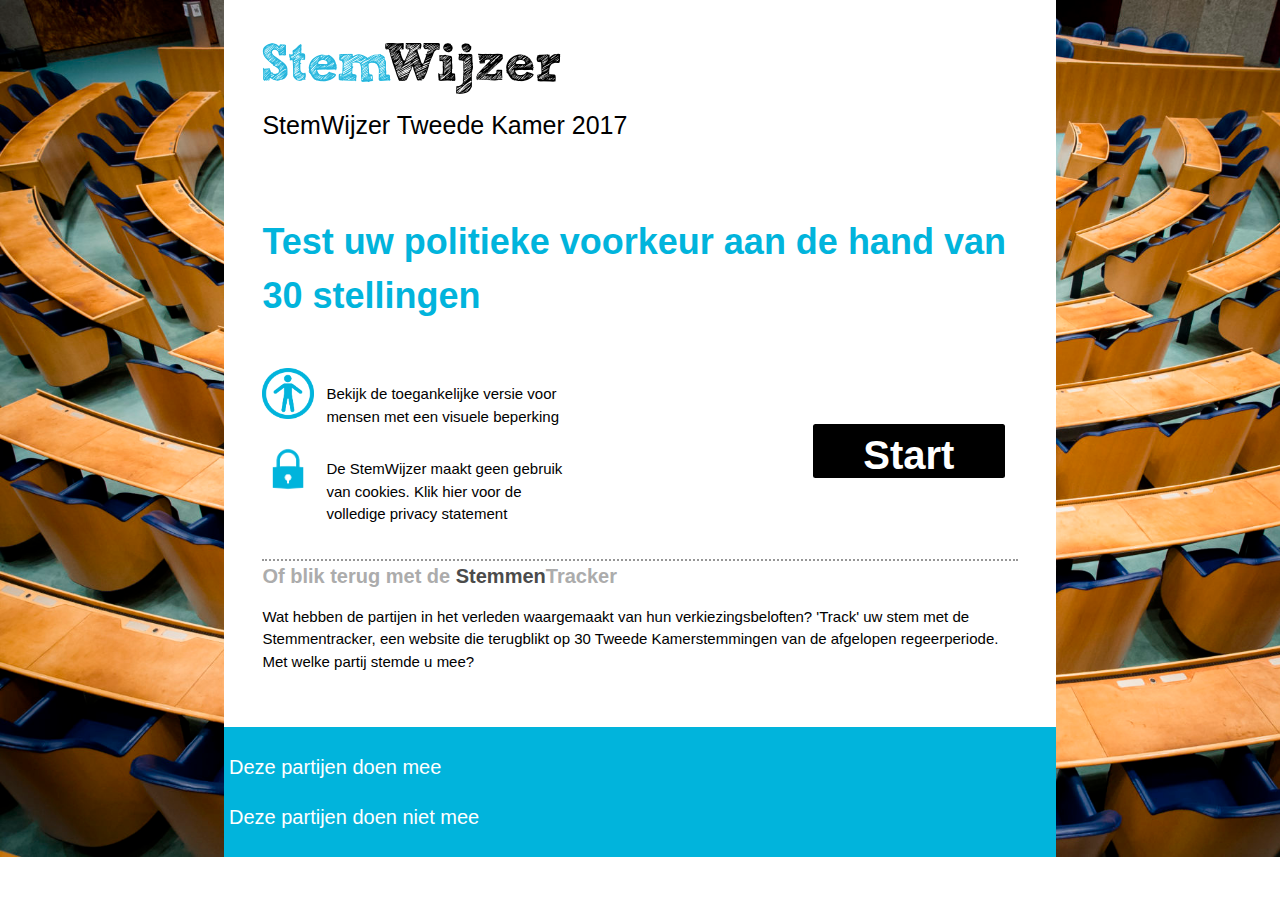
<file: index.html>
<!DOCTYPE html>
<html>
<head>
	<title>Stemwijzer Tweede Kamer 2017</title>
	<link rel="stylesheet" type="text/css" href="styling/styling.css">
	<link rel="stylesheet" href="https://www.w3schools.com/w3css/4/w3.css">
</head>
<body>
	<script src="http://stemwijzer.dvc-icta.nl/data.js"></script>
	<script src="script/extra/titles.js"></script>

	<div id='main-content'>
		<div id='main-content-content'>
			<img src="img/stemwijzer-logo.png" alt='stemwijzer logo'>
			<h2 id='stemwijzer-logo-text'>StemWijzer Tweede Kamer 2017</h2>
			<h1 id='stemwijzer-logo-header'>Test uw politieke voorkeur aan de hand van 30 stellingen</h1>
			<div id='main-content-startdiv'>
				<div id='main-content-startdiv-subdiv'>
					<span class="main-content-span" id='main-content-span-1'>
						<img class='start-page-icons' id='start-page-icon-1' src="img/person-circle.png" alt='icon'>
						<p>Bekijk de toegankelijke versie voor mensen met een visuele beperking</p>	
					</span>
					<span class="main-content-span" id='main-content-span-2'>
						<img class='start-page-icons' id='start-page-icon-2' src="img/lock.png" alt='icon'>
						<p>De StemWijzer maakt geen gebruik van cookies. Klik hier voor de volledige privacy statement</p>	
					</span>
				</div>
				<span id='main-content-button-span'>
					<button><a href="questions.html">Start</a></button>
				</span>
			</div>
			<div id='main-content-bottom'>
				<a href="questions.html" id='dark-grey' style='color:rgb(172,172,172)'>Of blik terug met de <span style='color:rgb(75,75,75)'>Stemmen</span>Tracker</a>
				<p>Wat hebben de partijen in het verleden waargemaakt van hun verkiezingsbeloften? 'Track' uw stem met de Stemmentracker, een website die terugblikt op 30 Tweede Kamerstemmingen van de afgelopen regeerperiode. Met welke partij stemde u mee?</p>
			</div>
		</div>
		<div id='main-content-parties'>
			<div id='div-1'>
				<p>Deze partijen doen mee</p>
				<script type="text/javascript" src="script/activeParties.js"></script>
			</div>
			<div id='div-2'>
				<p>Deze partijen doen niet mee</p>
				<script type="text/javascript" src="script/nonActiveParties.js"></script>
			</div>
		</div>
	</div>
</body>
</html>
<script src="script/extra/icon-animations.js"></script>
</file>
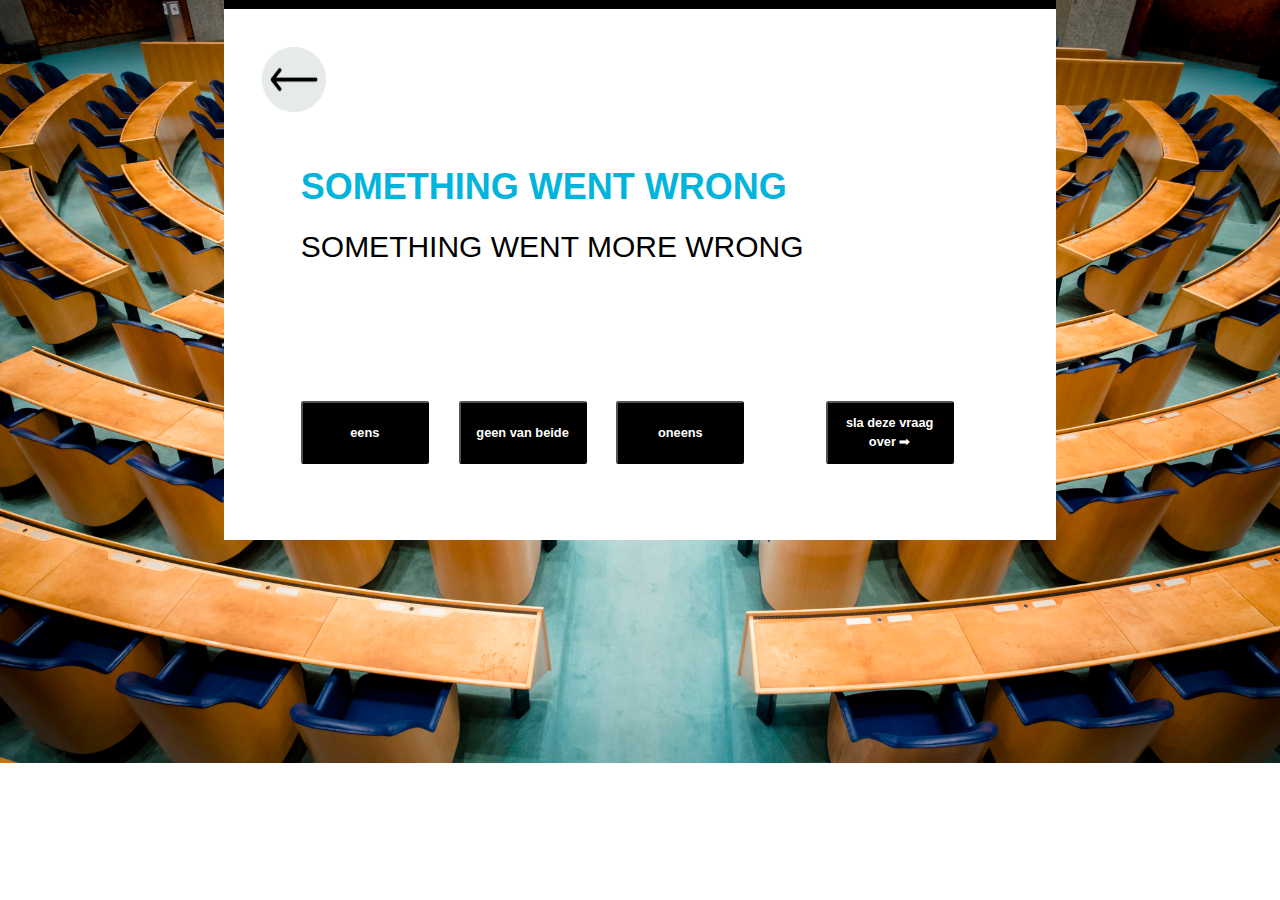
<file: questions.html>
<!DOCTYPE html>
<html>
<head>
	<title>Stemwijzer Tweede Kamer 2017</title>
	<link rel="stylesheet" type="text/css" href="styling/styling.css">
	<link rel="stylesheet" href="https://www.w3schools.com/w3css/4/w3.css">
</head>
<body>
	<script src="http://stemwijzer.dvc-icta.nl/data.js"></script>
	<script src="script/extra/titles.js"></script>


	<div id='progressbar'><div id='progress'></div></div>
	<div id='main-content'>
		<div id='main-content-content'>
			<div id='backbutton-div'>
				<a onclick="backButton()"><img src="img/arrow.png" onmouseover="move(this)" onmouseout="moveBack(this)" alt='icon'></a>
			</div>
			<div id='main-content-content'>
				<h1 id='main-content-content-h1'>SOMETHING WENT WRONG</h1>
				<h2 id='main-content-content-h2'>SOMETHING WENT MORE WRONG</h2>
				<div id='endscreen'>
					<h1 id='main-content-content-h1-2'>Zijn er onderwerpen die u extra belangrijk vindt?</h1>
					<h2 id='main-content-content-h2-2'>Aangevinkte stellingen tellen extra mee bij het berekenen van het resulaat.</h2>
					<div id='endscreen_subjects'>
						<h3 id='h3'>Extra belangrijke onderwerpen</h3>
						<ul id='push-list-items'>
						
						</ul>
						<button id='submit-button' onclick='submit()'>submit</button>
					</div>
				</div>
			</div>
			<div id='button-div'>
				<button id='yes' onclick='eens()'>eens</button>
				<button id='none' onclick='geenKeuze()'>geen van beide</button>
				<button id='no' onclick='oneens()'>oneens</button>
				<button id='skip' onclick='skip()'>sla deze vraag over ➟</button>
			</div>
		</div>
	</div>
	<script type="text/javascript" src="script/script.js"></script>
</body>
</html>
</file>
<file: styling/styling.css>
body{
	background-image: url(../img/ANP-58995843-2048x1220.jpg);
	background-repeat: no-repeat;
	background-size: cover;
	font-family: arial;
}

#main-content{
	width: 65vw;
	margin: 0 auto;
	padding: 0;
	display: grid;
}

#main-content-content,#main-content-parties{
	margin: 0;
	padding: 5px;
	grid-row: 1;
	background-color: rgba(255,255,255,1);
}

#main-content-parties p{
	color: white;
	font-family: arial;
	font-size: 20px;
}

#main-content-content{
	grid-row: 1;
	padding: 3vw;
}

#main-content-content h2{
	height: 10vh;
}

#main-content-parties{
	grid-row: 2;
	background-color: rgba(1,180,220,1);
}

#stemwijzer-logo-text{
	font-family: 'Arial';
	font-size: 25px;
}

#stemwijzer-logo-header{
	color: rgb(1,180,220);
	font-weight: bold;
	margin-top: 2vh;
	margin-bottom: 5vh;
}

#main-content-startdiv{
	display: grid;
	margin-bottom: 2vh;
}

#main-content-startdiv-subdiv{
	grid-row: 1;
	grid-column: 1/2;
}

.main-content-span{
	display: inline-grid;
	grid-template-columns: auto, auto;
}

#main-content-span-2{
	grid-row: 2;
}

.start-page-icons{
	grid-row: 1;
	grid-column: 1/2;
	width: 4vw;
}

.main-content-span p{
	grid-row: 1;
	grid-column: 2/3;
	padding-left: 1vw;
	width: 20vw;
}

#main-content-button-span{
	grid-row: 1;
	grid-column: 2/3;
}

#main-content-button-span button{
	background-color: black;
	border: none;
	width: 15vw;
	border-radius: 2.5px;
	height: 6vh;
	margin: 1vw;
	position: relative;
	top: 25%;

	color: white;
	font-family: Arial;
	font-weight: bolder;
	font-size: 40px;

	transition: .25s;
}

#main-content-button-span button:hover{
	background-color: rgb(1,180,220);
	cursor: pointer;
	border-radius: 7.5px;
}

button:hover{
	cursor: pointer;
}

#main-content-bottom{
	border-top: 2px dotted rgb(151,151,151);
}

#main-content-bottom a{
	font-family: arial;
	font-size: 20px;
	font-weight: bolder;
	text-decoration: none;
}

#main-content-bottom a:hover {
	text-decoration: underline;
	text-decoration-color: rgb(75,75,75);
}

button a{
	text-decoration: none;
}

#button-div{
	padding: 3vw;
}

#backbutton-div img{
	width: 5vw;
	transition: .25s;
}

#backbutton-div img:hover{
	cursor: pointer;
}

#main-content-content h1{
	color: rgb(1,180,220);
	font-family: arial;
	font-weight: bolder;
}

#main-content-content h2{
	font-family: arial;
}

#progressbar{
	width: 65vw;
	background-color: black;
	height: 1vh;
	margin: 0 auto;
}

#progressbar #progress{
	transition: 1s;
	background-color: rgb(1,180,220);
	height: 2.5vh;
	width: 0%;
}

#button-div button, #endscreen button{
	width: 10vw;
	height: 7vh;
	margin-right: 2vw;

	font-size: 1vw;
	font-family: arial;
	font-weight: bolder;
	color: white;

	background-color: black;
	border-radius: 2.5px;
	transition: .25s;
}

#button-div button:hover, #endscreen button:hover{
	background-color: rgb(1,180,220);
	cursor: pointer;
	border-radius: 7.5px;
}

#skip{
	float: right;
}

/*
	*following css gives styling to the logo's of all the parties at the home screen
*/

.white-logo-circle{
	background-color: white;
	border-radius: 100vw;
	width: 5vw;
	height: 5vw;
	display: inline-block;
	margin: .25vw;
	position: relative;
	transition: .2s;
	display: inline-flex;
}

.white-logo-circle:hover{
	width: 7.5vw;
	height: 7.5vw;
	margin: -2.5vw -1vw .5vw -1vw;
	z-index: 1;
	cursor: pointer;
}

.white-logo-circle:hover img{
	width: 6vw;
	height: 6vw;
	margin: auto;
	border-radius: 1.5vw;
}

.white-logo-circle img{
	width: 3vw;
	height: 3vw;
	transition: .2s;
	margin: auto;
}



.active{
	background-color: yellow;
}


.activeButton{
	background-color: rgba(1,180,220,1) !important;
	border-radius: 7.5px !important;
}

#endscreen{
	display: none;
}


#endscreen_subjects{
	background-color: rgb(235,235,235);
}


.tooltip{
	position: relative;
	display: inline-block;
}

.tooltip .tooltiptext{
	display: none;
	width: 300px;
	background-color: black;
	color: #fff;
	text-align: center;
	border-radius: 6px;
	padding: 5px 0;
	 transition: all 0.3s ease-out;
}

.tooltiptext{
	position: absolute;
	z-index: 1;
}

#toolipHover:hover .tooltiptext{
	display: block;
	transition: all 0.3s ease-out;
}

#push-list-items{
	display: grid;
	grid-template-columns: repeat(3, 1fr);
	grid-gap: 10px;
	text-decoration: none;
	list-style-type: none;
}

/*Progress Bar Party Scores*/
.PBPS{
	margin-top: -1vh;
	width: 50vw;
	height: 10px;
	background-color: rgba(235,235,235,1);
	border-radius: 100vw;
}

/*Progress Bar Party Scores Inner*/
.PBPSI{
	transition: 2.5s;
	background-color: rgb(1,180,220);
	height: 100%;
	border-radius: 100vw;
}

#submit-button{
	background-color: black;
	border-radius: 2.5px;
	transition: .25s;

	width: 15vw;
	height: 6vw
	border: none;
	margin: auto;

	color: white;
	font-family: Arial;
	font-weight: bolder;
	font-size: 40px;

	position: relative;
	left: 50%;
	margin-left: -7.5vw;
	margin-top: 15px;
}

#submit-button:hover{
	background-color: rgb(1,180,220);
	border-radius: 7.5px;
}
</file>
